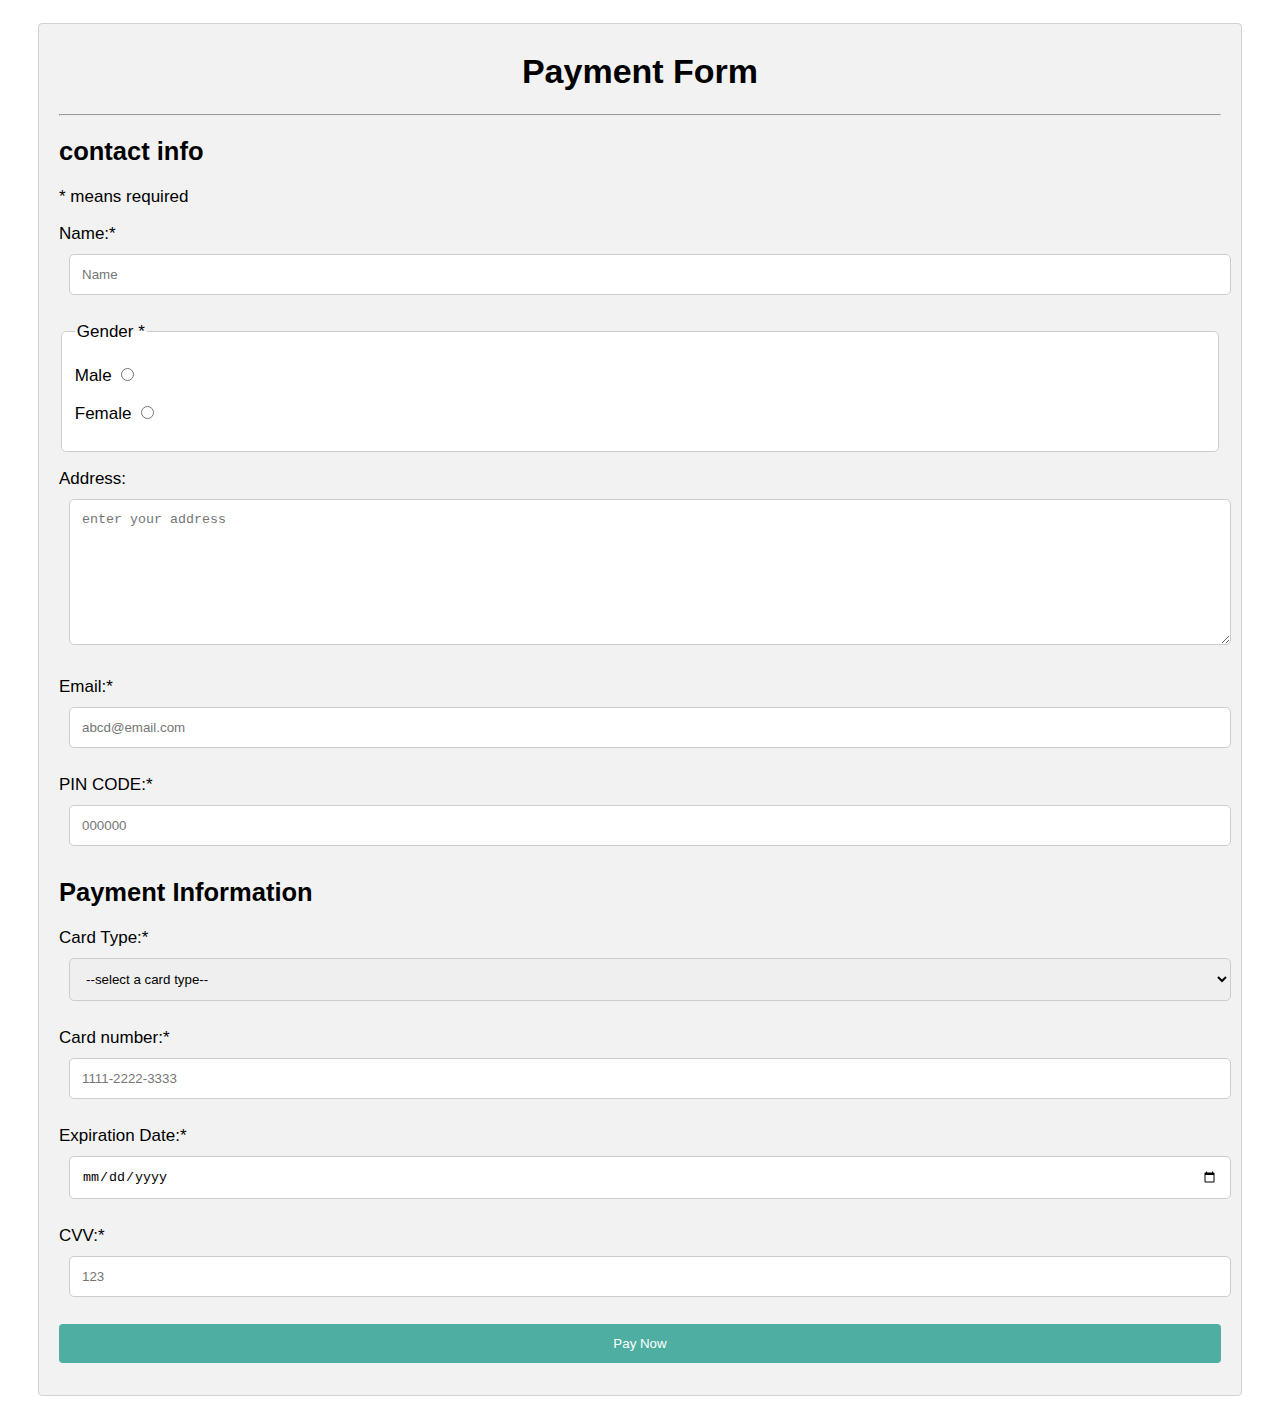
<file: index.html>
<!DOCTYPE html>
<html lang="en">
  <head>
    <meta charset="UTF-8" />
    <meta name="viewport" content="width=device-width, initial-scale=1.0" />
    <title>payment form</title>
    <link rel="stylesheet" href="styles.css" />
  </head>
  <body>
    <div class="container">
      <form action="" method="GET">
        <h1 class="main_heading">Payment Form</h1>
        <hr />
        <h2>contact info</h2>
        <p>* means required</p>
        <p>
          Name:* <input type="text" name="name" required placeholder="Name" />
        </p>
        <fieldset>
          <legend>Gender *</legend>
          <p>Male <input type="radio" name="gender" id="Male" required /></p>
          <p>
            Female <input type="radio" name="gender" id="Female" required />
          </p>
        </fieldset>

        <p>
          Address:
          <textarea
            name="address"
            id="address"
            cols="100"
            rows="8"
            placeholder="enter your address"
          ></textarea>
        </p>
        <p>
          Email:*
          <input
            type="email"
            name="email"
            id="email"
            required
            placeholder="abcd@email.com"
          />
        </p>
        <p>
          PIN CODE:*
          <input
            type="number"
            name="pin code"
            id="pin code"
            required
            placeholder="000000"
          />
        </p>
        <h2>Payment Information</h2>
        <p>
          Card Type:*
          <select name="Card_Type" id="Card_Type" required>
            <option value="">--select a card type--</option>
            <option value="visa">Visa</option>
            <option value="MasterCard">MasterCard</option>
            <option value="rupay">rupay</option>
          </select>
        </p>
        <p>
          Card number:*
          <input
            type="number"
            name="card number"
            id="card number"
            required
            placeholder="1111-2222-3333"
          />
        </p>
        <p>
          Expiration Date:*
          <input type="date" name="exp. date" id="exp.date" required />
        </p>
        <p>
          CVV:*
          <input
            type="password"
            name="cvv"
            id="cvv"
            required
            placeholder="123"
          />
        </p>
        <p><input type="submit" value="Pay Now" /></p>
      </form>
    </div>
  </body>
</html>
</file>
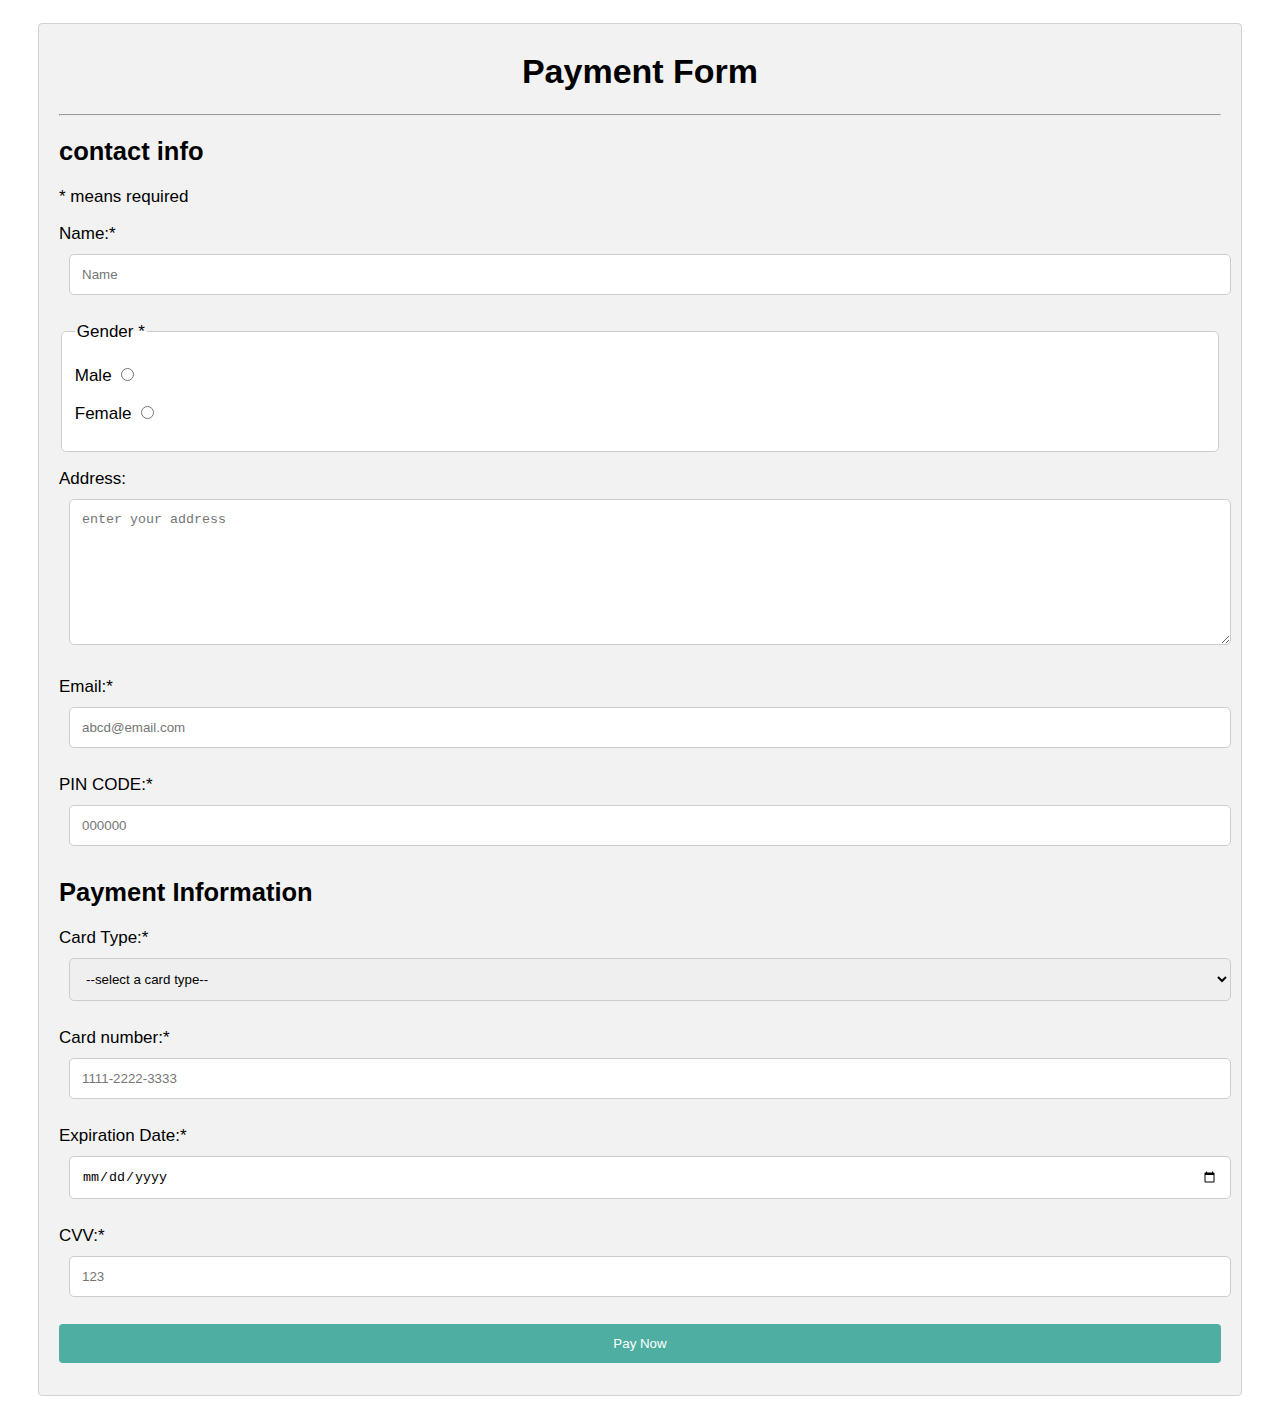
<file: index.html.html>
<!DOCTYPE html>
<html lang="en">
  <head>
    <meta charset="UTF-8" />
    <meta name="viewport" content="width=device-width, initial-scale=1.0" />
    <title>payment form</title>
    <link rel="stylesheet" href="payment.css" />
  </head>
  <body>
    <div class="container">
      <form action="" method="GET">
        <h1 class="main_heading">Payment Form</h1>
        <hr />
        <h2>contact info</h2>
        <p>* means required</p>
        <p>
          Name:* <input type="text" name="name" required placeholder="Name" />
        </p>
        <fieldset>
          <legend>Gender *</legend>
          <p>Male <input type="radio" name="gender" id="Male" required /></p>
          <p>
            Female <input type="radio" name="gender" id="Female" required />
          </p>
        </fieldset>

        <p>
          Address:
          <textarea
            name="address"
            id="address"
            cols="100"
            rows="8"
            placeholder="enter your address"
          ></textarea>
        </p>
        <p>
          Email:*
          <input
            type="email"
            name="email"
            id="email"
            required
            placeholder="abcd@email.com"
          />
        </p>
        <p>
          PIN CODE:*
          <input
            type="number"
            name="pin code"
            id="pin code"
            required
            placeholder="000000"
          />
        </p>
        <h2>Payment Information</h2>
        <p>
          Card Type:*
          <select name="Card_Type" id="Card_Type" required>
            <option value="">--select a card type--</option>
            <option value="visa">Visa</option>
            <option value="MasterCard">MasterCard</option>
            <option value="rupay">rupay</option>
          </select>
        </p>
        <p>
          Card number:*
          <input
            type="number"
            name="card number"
            id="card number"
            required
            placeholder="1111-2222-3333"
          />
        </p>
        <p>
          Expiration Date:*
          <input type="date" name="exp. date" id="exp.date" required />
        </p>
        <p>
          CVV:*
          <input
            type="password"
            name="cvv"
            id="cvv"
            required
            placeholder="123"
          />
        </p>
        <p><input type="submit" value="Pay Now" /></p>
      </form>
    </div>
  </body>
</html>
</file>
<file: styles.css>
*{
box-sizing: border-box;
}
body{
    font-family: Verdana, Geneva, Tahoma, sans-serif;
    margin: 15px 30px;
    font-size: 17px;
    padding: 8px;
}
.container{
    background-color: #f2f2f2;
    padding: 5px 20px 15px 20px;
    border: 1px solid lightgray;
    border-radius: 4px;
}
input[type="text"],
input[type="email"],
input[type="number"],
input[type="password"],
input[type="date"],
select,
textarea {
    width: 100%;
    padding: 12px;
    border: 1px solid #cccccc;
    border-radius: 5px;
    margin: 10px;
}
fieldset{
    background-color: #fff;
    border: 1px solid #cccccc;
    border-radius: 5px;

}
.main_heading{
    text-align: center;
}
input[type="submit"]{
    background-color: #4daea1;
    color: white;
    padding: 12px 20px;
    border: none;
    border-radius: 4px;
    cursor: pointer;
    width: 100%;
}
input[type="submit"]:hover{
    background-color: #4caf84;

}
</file>
<file: payment.css>
*{
box-sizing: border-box;
}
body{
    font-family: Verdana, Geneva, Tahoma, sans-serif;
    margin: 15px 30px;
    font-size: 17px;
    padding: 8px;
}
.container{
    background-color: #f2f2f2;
    padding: 5px 20px 15px 20px;
    border: 1px solid lightgray;
    border-radius: 4px;
}
input[type="text"],
input[type="email"],
input[type="number"],
input[type="password"],
input[type="date"],
select,
textarea {
    width: 100%;
    padding: 12px;
    border: 1px solid #cccccc;
    border-radius: 5px;
    margin: 10px;
}
fieldset{
    background-color: #fff;
    border: 1px solid #cccccc;
    border-radius: 5px;

}
.main_heading{
    text-align: center;
}
input[type="submit"]{
    background-color: #4daea1;
    color: white;
    padding: 12px 20px;
    border: none;
    border-radius: 4px;
    cursor: pointer;
    width: 100%;
}
input[type="submit"]:hover{
    background-color: #4caf84;

}
</file>
